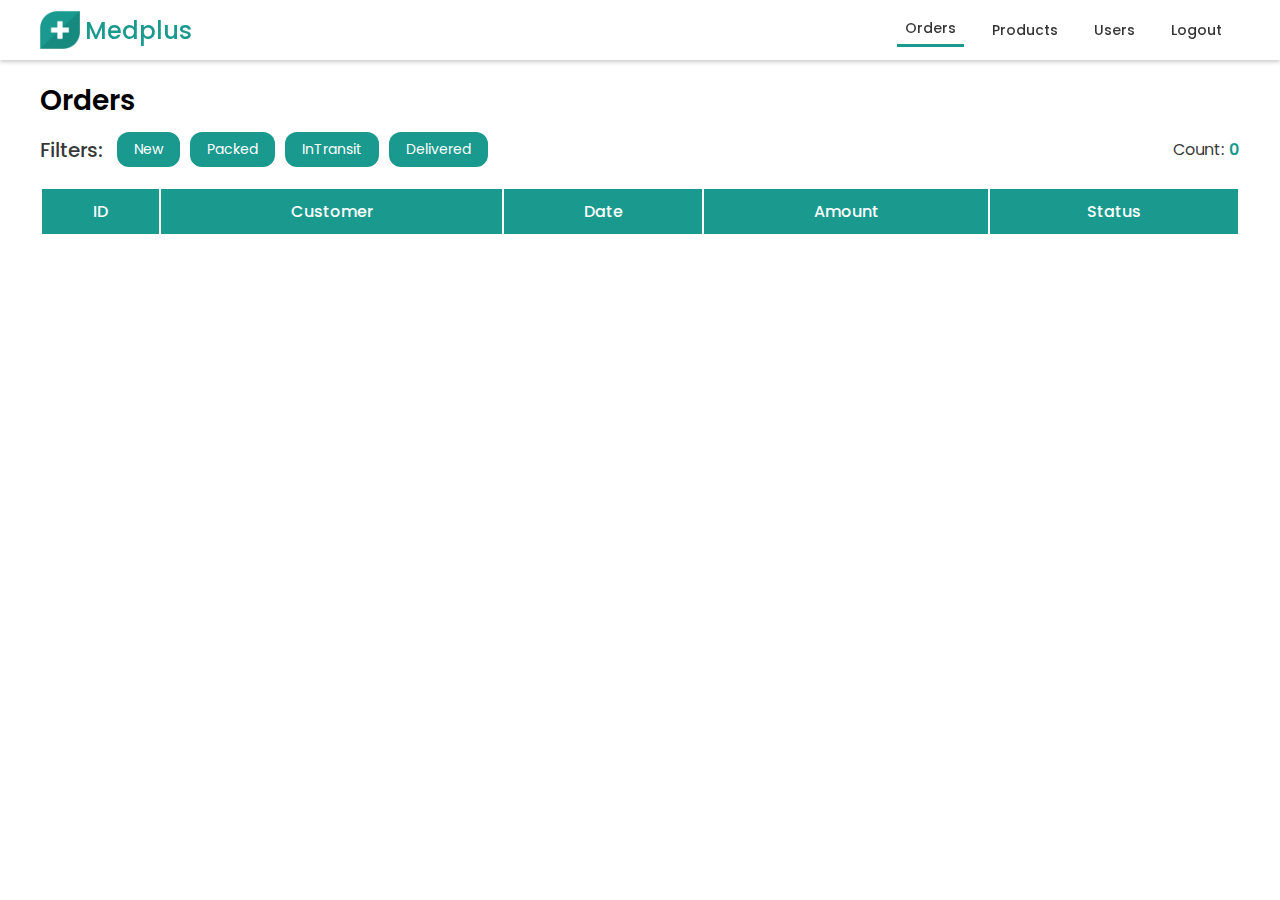
<file: index.html>
<html lang="en">
<head>
  <meta charset="UTF-8">
  <meta name="viewport" content="width=device-width, initial-scale=1.0">
  <title>Pharmacy App - Orders</title>
  <link rel="stylesheet" href="styles.css">
  <script src="index.js"></script>
</head>
<body onload="init()">
  <div class="header-container">
    <a href="/index.html" class="brand-logo-button">
      <img src="assets/logo.png" alt="brand-logo" class="brand-logo" />
      <p>Medplus</p>
    </a>
    <div class="nav-links">
      <a href="/index.html" class="active">Orders</a>
      <a href="/products.html">Products</a>
      <a href="/users.html">Users</a>
      <button onclick="handleLogout()" class="logout-button">Logout</button>
    </div>
  </div>
  <div class="orders-container">
    <h1>Orders</h1>
    <div class="orders-content">
      <div class="filter-container">
        <div class="filter-header">
          <p>Filters:</p>
          <div class="filter-list">
            <button onclick="fetchOrderList('New')" class="filter-item active">New</button>
            <button onclick="fetchOrderList('Packed')" class="filter-item active">Packed</button>
            <button onclick="fetchOrderList('InTransit')" class="filter-item active">InTransit</button>
            <button onclick="fetchOrderList('Delivered')" class="filter-item active">Delivered</button>
          </div>
        </div>
        <div class="count-container">
          <p>Count:</p>
          <p id="list-count">0</p>
        </div>
      </div>
      <div class="order-table">
        <table id="orders-table">
          <thead>
            <th>ID</th>
            <th>Customer</th>
            <th>Date</th>
            <th>Amount</th>
            <th>Status</th>
          </thead>
          <tbody></tbody>
        </table>
      </div>
    </div>
  </div>
</body>
</html>
</file>
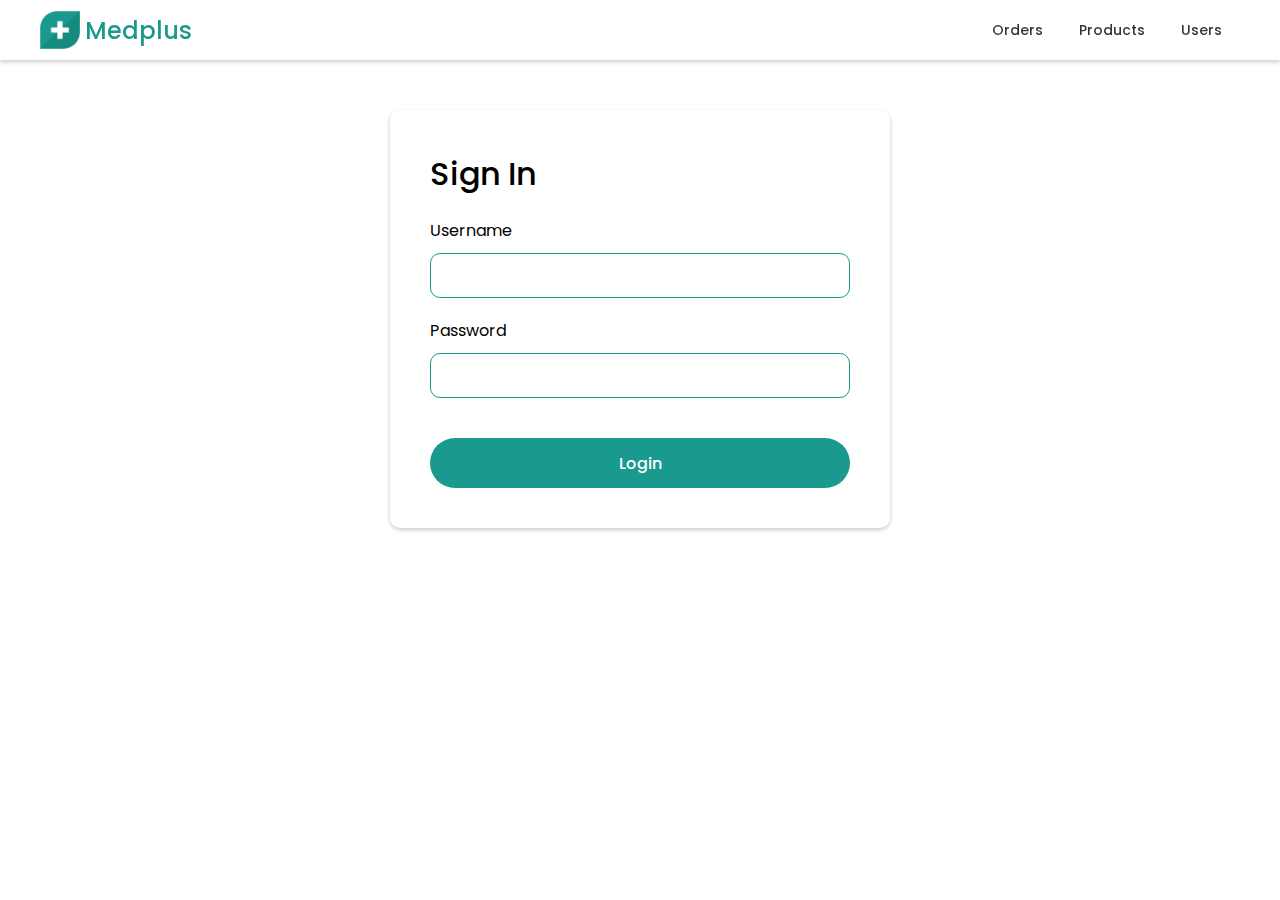
<file: login.html>
<html lang="en">
<head>
  <meta charset="UTF-8">
  <meta name="viewport" content="width=device-width, initial-scale=1.0">
  <title>Pharmacy App - Login</title>
  <link rel="stylesheet" href="styles.css">
  <script src="index.js"></script>
</head>
<body onload="init()">
  <div class="header-container">
    <a href="/index.html" class="brand-logo-button">
      <img src="assets/logo.png" alt="brand-logo" class="brand-logo" />
      <p>Medplus</p>
    </a>
    <div class="nav-links">
      <a href="/index.html">Orders</a>
      <a href="/products.html">Products</a>
      <a href="/users.html">Users</a>
    </div>
  </div>
  <div class="login-container">
    <div class="login-content">
      <h1>Sign In</h1>
      <div class="input-container">
        <p class="input-label">Username</p>
        <input id="username" type="text" />
      </div>
      <div class="input-container">
        <p class="input-label">Password</p>
        <input id="password" type="password" />
      </div>
      <button onclick="handleLogin()" class="login-button">Login</button>
    </div>
  </div>
</body>
</html>
</file>
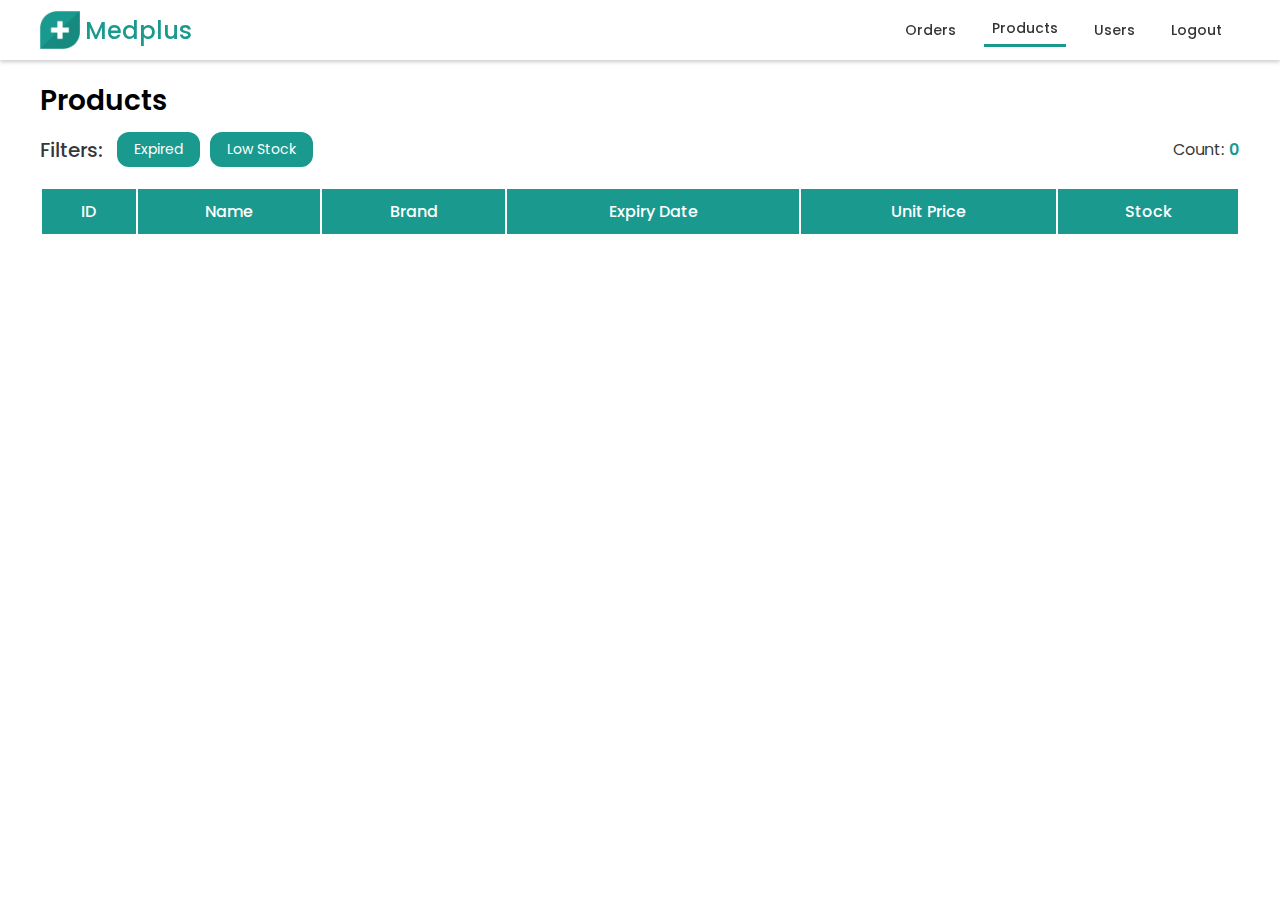
<file: products.html>
<html lang="en">
<head>
  <meta charset="UTF-8">
  <meta name="viewport" content="width=device-width, initial-scale=1.0">
  <title>Pharmacy App - Products</title>
  <link rel="stylesheet" href="styles.css">
  <script src="index.js"></script>
</head>
<body onload="init()">
  <div class="header-container">
    <a href="/index.html" class="brand-logo-button">
      <img src="assets/logo.png" alt="brand-logo" class="brand-logo" />
      <p>Medplus</p>
    </a>
    <div class="nav-links">
      <a href="/index.html">Orders</a>
      <a href="/products.html" class="active">Products</a>
      <a href="/users.html">Users</a>
      <button onclick="handleLogout()" class="logout-button">Logout</button>
    </div>
  </div>
  <div class="orders-container">
    <h1>Products</h1>
    <div class="orders-content">
      <div class="filter-container">
        <div class="filter-header">
          <p>Filters:</p>
          <div class="filter-list">
            <button onclick="fetchProductList('Expired')" class="filter-item active">Expired</button>
            <button onclick="fetchProductList('Low Stock')" class="filter-item active">Low Stock</button>
          </div>
        </div>
        <div class="count-container">
          <p>Count:</p>
          <p id="list-count">0</p>
        </div>
      </div>
      <div class="order-table">
        <table id="products-table">
          <thead>
            <th>ID</th>
            <th>Name</th>
            <th>Brand</th>
            <th>Expiry Date</th>
            <th>Unit Price</th>
            <th>Stock</th>
          </thead>
          <tbody></tbody>
        </table>
      </div>
    </div>
  </div>
</body>
</html>
</file>
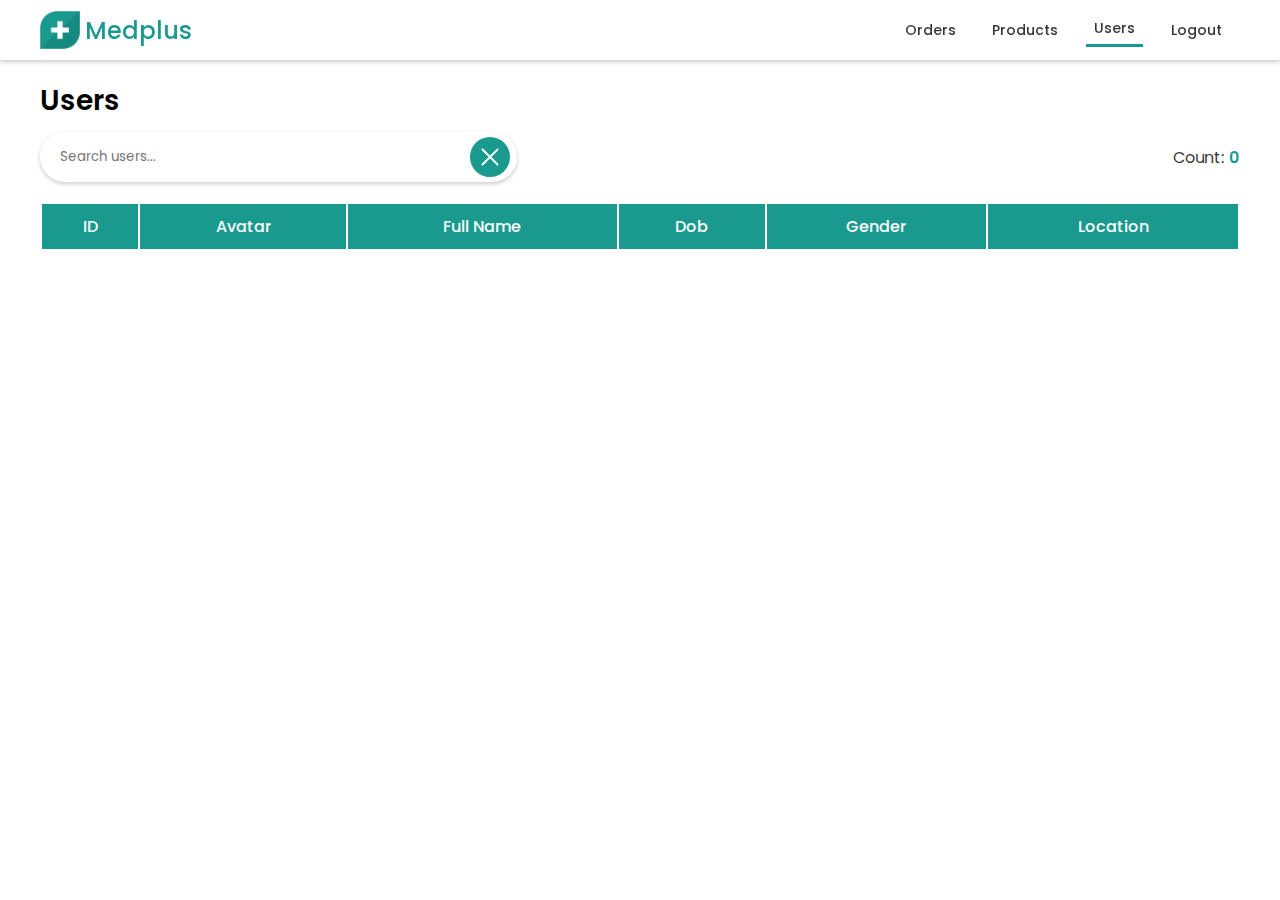
<file: users.html>
<html lang="en">
<head>
  <meta charset="UTF-8">
  <meta name="viewport" content="width=device-width, initial-scale=1.0">
  <title>Pharmacy App - Users</title>
  <link rel="stylesheet" href="styles.css">
  <script src="index.js"></script>
</head>
<body onload="init()">
  <div class="header-container">
    <a href="/index.html" class="brand-logo-button">
      <img src="assets/logo.png" alt="brand-logo" class="brand-logo" />
      <p>Medplus</p>
    </a>
    <div class="nav-links">
      <a href="/index.html">Orders</a>
      <a href="/products.html">Products</a>
      <a href="/users.html" class="active">Users</a>
      <button onclick="handleLogout()" class="logout-button">Logout</button>
    </div>
  </div>
  <div class="orders-container">
    <h1>Users</h1>
    <div class="orders-content">
      <div class="filter-container">
        <div class="searchbar">
          <input id="search-text" placeholder="Search users..." onchange="SearchUser(this.value)"/>
          <button onclick="fetchUserList()">
            <svg xmlns="http://www.w3.org/2000/svg" fill="none" viewBox="0 0 24 24" stroke-width="1.5" stroke="currentColor" class="w-6 h-6">
              <path stroke-linecap="round" stroke-linejoin="round" d="M6 18 18 6M6 6l12 12" />
            </svg>
          </button>        
        </div>
        <div class="count-container">
          <p>Count:</p>
          <p id="list-count">0</p>
        </div>
      </div>
      <div class="order-table">
        <table id="users-table">
          <thead>
            <th>ID</th>
            <th>Avatar</th>
            <th>Full Name</th>
            <th>Dob</th>
            <th>Gender</th>
            <th>Location</th>
          </thead>
          <tbody></tbody>
        </table>
      </div>
    </div>
  </div>
</body>
</html>
</file>
<file: styles.css>
/* theme-color: #1A998E */
@import url('https://fonts.googleapis.com/css2?family=Poppins:ital,wght@0,100;0,200;0,300;0,400;0,500;0,600;0,700;0,800;0,900;1,100;1,200;1,300;1,400;1,500;1,600;1,700;1,800;1,900&display=swap');

*,body{
  margin: 0;
  padding: 0;
  box-sizing: border-box;
  font-family: "Poppins", sans-serif;
  font-weight: 400;
  font-style: normal;
}

/* navbar */
.header-container{
  width: 100%;
  display: flex;
  flex-direction: row;
  align-items: center;
  justify-content: space-between;
  gap: 2;
  height: 60px;
  padding: 0px 40px;
  background-color: #fff;
  box-shadow: 0 2px 4px #ccc;
  position: fixed;
}

.header-container .brand-logo-button{
  display: flex;
  flex-direction: row;
  align-items: center;
  background-color: transparent;
  border: none;
  outline: none;
  cursor: pointer;
  text-decoration: none;
}

.header-container .brand-logo-button .brand-logo{
  width: 40px;
  height: 40px;
  object-fit: contain;
}

.header-container .brand-logo-button p{
  font-size: 24px;
  font-weight: 500;
  margin-left: 5px;
  color: #1A998E;
}

.header-container .nav-links{
  display: flex;
  flex-direction: row;
  align-items: center;
}

.header-container .nav-links a{
  margin: 0 10px;
  font-size: 14px;
  font-weight: 500;
  cursor: pointer;
  text-decoration: none;
  color: #000000cc;
  padding: 5px 8px;
}

.header-container .nav-links a.active{
  border-bottom: 3px solid #1A998E;
}

.header-container .nav-links .logout-button{
  margin: 0 10px;
  font-size: 14px;
  font-weight: 500;
  cursor: pointer;
  color: #000000cc;
  padding: 5px 8px;
  border: none;
  outline: none;
  background-color: transparent;
}

/* login-container */
.login-container{
  padding-top: 80px;
  width: 100%;
}
.login-container .login-content{
  width: 80%;
  margin: 30px auto;
  padding: 40px;
  box-shadow: 0 2px 4px #ccc;
  border-radius: 10px;
  max-width: 500px;
}

.login-container h1{
  color: #000;
  margin-bottom: 20px;
  font-weight: 500;
}

.login-container .input-container{
  margin: 20px 0;
}

.login-container .input-container .input-label{
  font-size: 16px;
  margin-bottom: 10px;
}

.login-container .input-container input{
  width: 100%;
  height: 45px;
  border-radius: 10px;
  outline: none;
  border: 1px solid #1A998E;
  padding: 0 10px;
}

.login-container .login-button{
  width: 100%;
  outline: none;
  border: none;
  background-color: #1A998E;
  height: 50px;
  border-radius: 25px;
  font-weight: 500;
  font-size: 16px;
  color: #fff;
  cursor: pointer;
  margin-top: 20px;
}

/* orders */
.orders-container{
  width: 100%;
  padding: 40px;
  padding-top: 80px;
}

.orders-container h1{
  font-weight: 600;
  color: #000;
  font-size: 28px;
}

.orders-container .filter-container{
  display: flex;
  flex-direction: row;
  align-items: center;
  justify-content: space-between;
  margin: 10px 0;
}

.orders-container .filter-container .filter-header{
  display: flex;
  flex-direction: row;
  align-items: center;
}

.orders-container .filter-container .filter-header p{
  font-weight: 500;
  font-size: 20px;
  color: #000000cc;
}

.orders-container .filter-container .filter-header .filter-list{
  display: flex;
  flex-direction: row;
  align-items: center;
  margin-left: 10px;
}

.orders-container .filter-container .filter-header .filter-list .filter-item{
  display: flex;
  flex-direction: row;
  align-items: center;
  justify-content: center;
  padding: 5px 15px;
  margin: 0 5px;
  background-color: transparent;
  border: 2px solid #1A998E;
  border-radius: 12px;
  color: #000000cc;
  cursor: pointer;
  color: #000000cc;
  font-size: 14px;
  font-weight: 400;
}

.orders-container .filter-container .filter-header .filter-list .filter-item.active{
  background-color: #1A998E;
  color: #fff;
}

.orders-container .filter-container .count-container{
  display: flex;
  flex-direction: row;
  align-items: center;
}

.orders-container .filter-container .count-container p{
  font-weight: 400;
  font-size: 16px;
  color: #000000cc;
}

.orders-container .filter-container .count-container #list-count{
  color: #1A998E;
  font-weight: 600;
  margin-left: 5px;
}

.orders-container .searchbar{
  display: flex;
  flex-direction: row;
  align-items: center;
  background-color: #fff;
  box-shadow: 0 2px 4px #ccc;
  border-radius: 40px;
  height: 50px;
  padding-left: 20px;
}

.orders-container .searchbar input{
  width: 400px;
  height: 40px;
  background-color: #fff;
  border: none;
  outline: none;
  padding-right: 40px;
}

.orders-container .searchbar button{
  margin-left: 10px;
  width: 40px;
  height: 40px;
  color: #fff;
  background-color: #1A998E;
  outline: none;
  border: none;
  border-radius: 50%;
  padding: 10px;
  margin-right: 7px;
  padding: 0 5px;
  cursor: pointer;
}

.orders-container .order-table{
  margin: 20px 0;
  width: 100%;
  overflow: hidden;
}

.orders-container .order-table table{
  width: 100%;
}

.orders-container .order-table table thead{
  background-color: #1A998E;
}

.orders-container .order-table table th{
  padding: 10px;
  text-align: center;
  font-weight: 500;
  color: #fff;
}

.orders-container .order-table table tr td{
  padding: 10px;
  text-align: center;
  font-weight: 400;
  color: #000;
  border-bottom: 1px solid #e5e5e5;
  max-width: 300px;
}

.orders-container .order-table table tr td .profile-pic{
  width: 45px;
  height: 45px;
  object-fit: cover;
}
</file>
